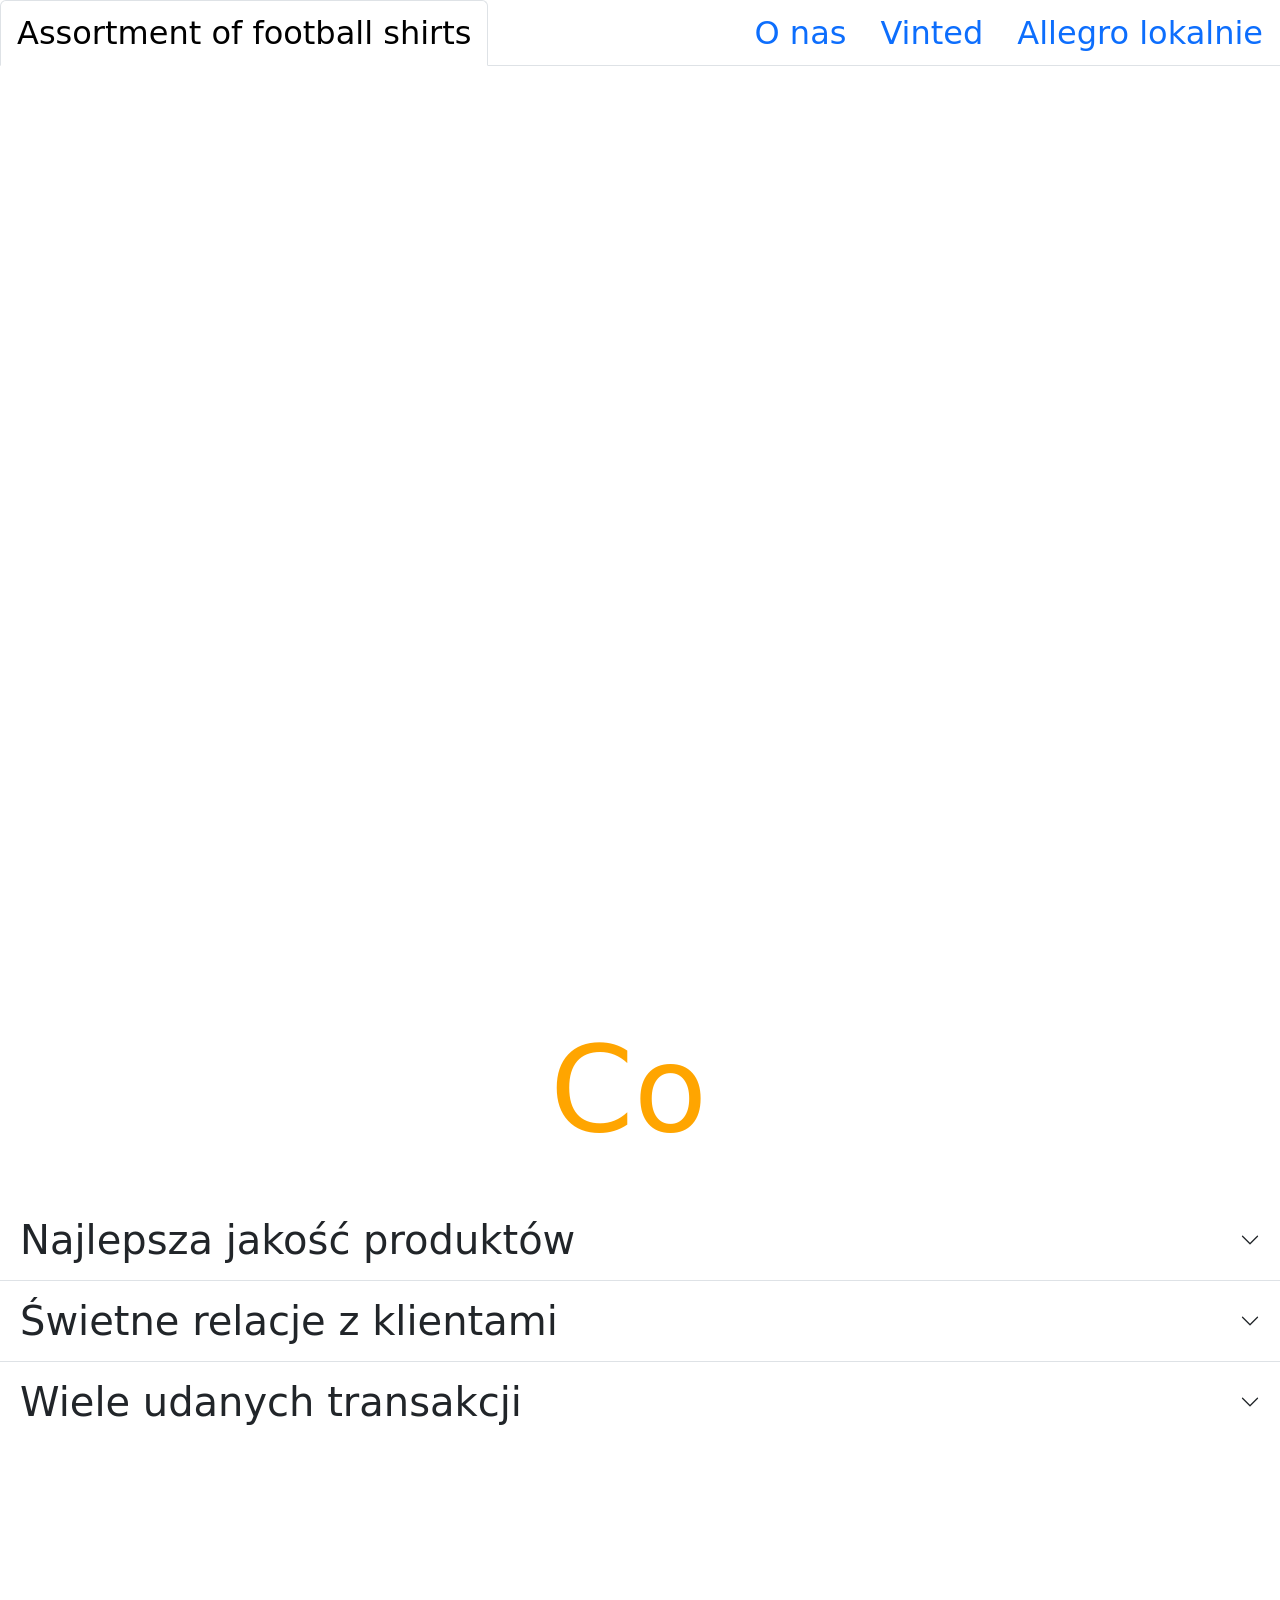
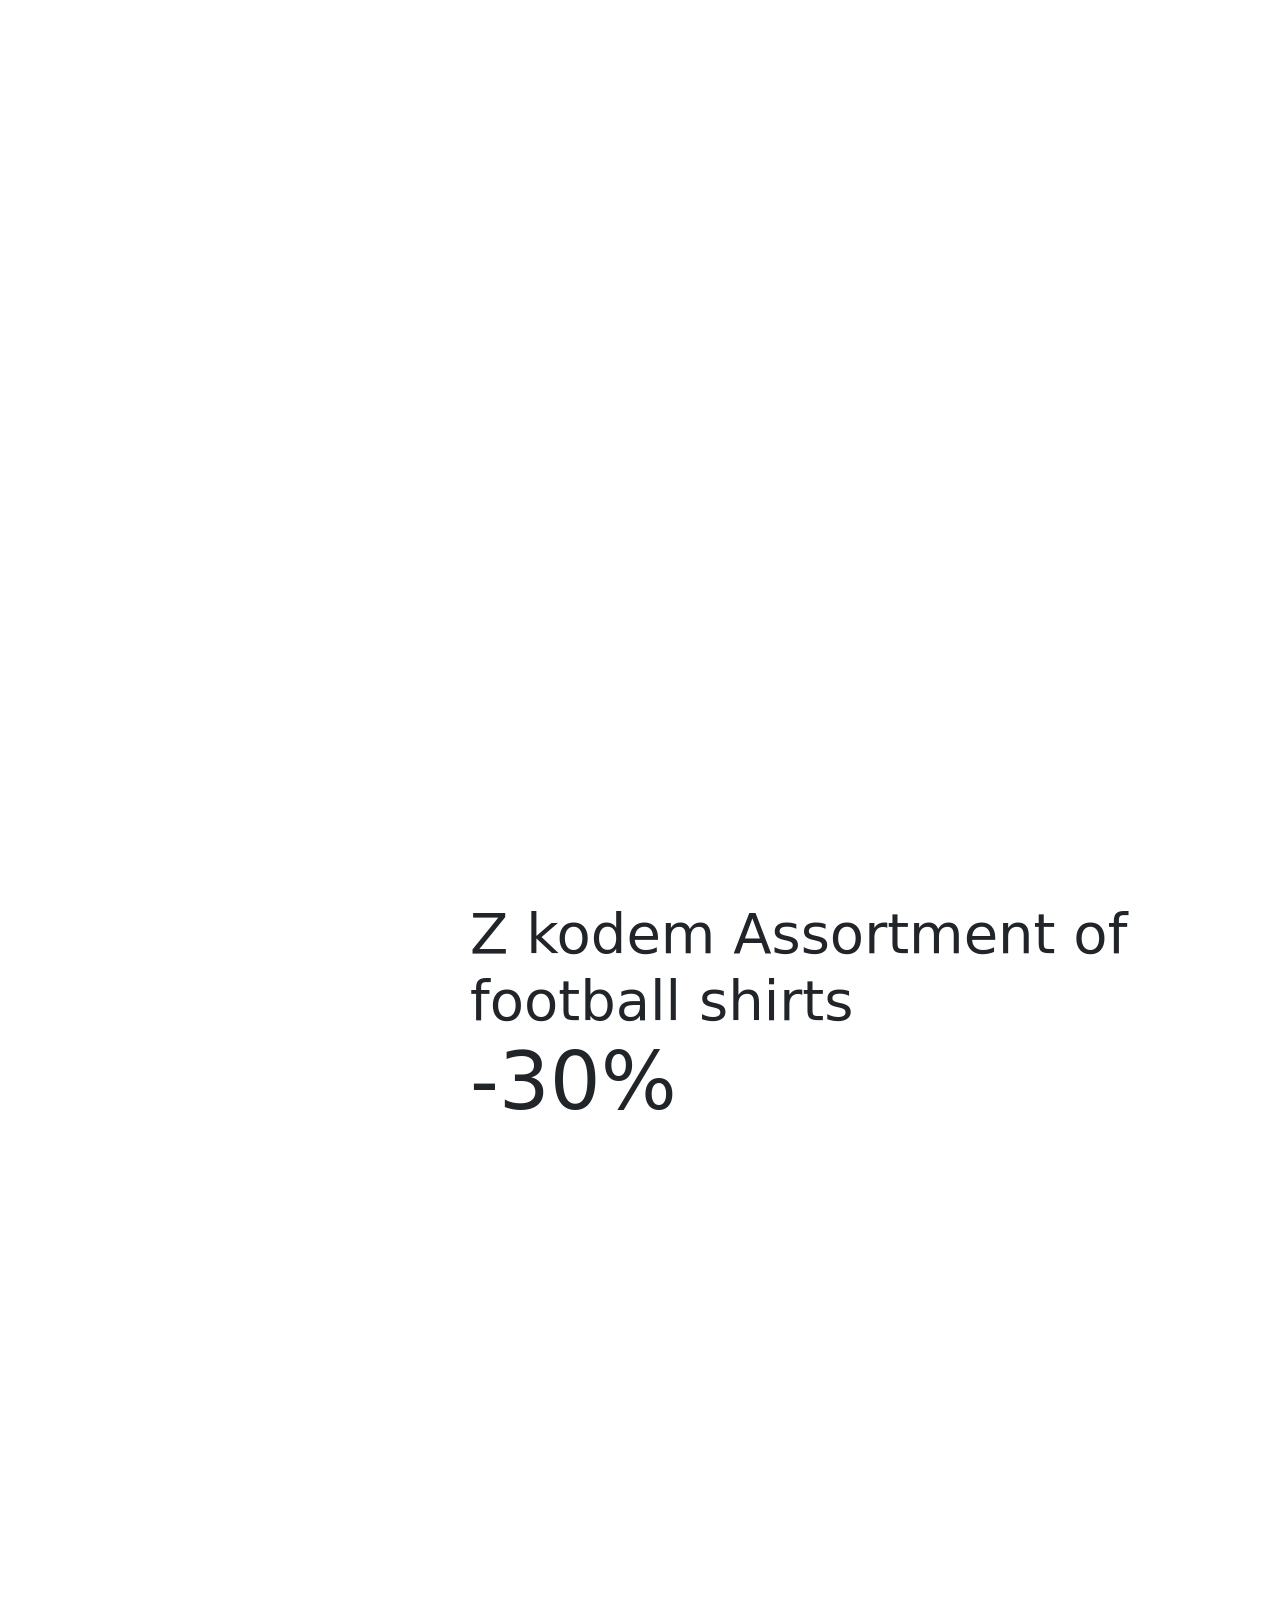
<file: index.html>
<!DOCTYPE html>
<html lang="pl">
<head>
    <meta charset="UTF-8">
    <meta name="viewport" content="width=device-width, initial-scale=1.0">
    <title>Document</title>
    <link href="https://cdn.jsdelivr.net/npm/bootstrap@5.3.8/dist/css/bootstrap.min.css" rel="stylesheet" integrity="sha384-sRIl4kxILFvY47J16cr9ZwB07vP4J8+LH7qKQnuqkuIAvNWLzeN8tE5YBujZqJLB" crossorigin="anonymous">
<script src="https://cdn.jsdelivr.net/npm/bootstrap@5.3.8/dist/js/bootstrap.bundle.min.js" integrity="sha384-FKyoEForCGlyvwx9Hj09JcYn3nv7wiPVlz7YYwJrWVcXK/BmnVDxM+D2scQbITxI" crossorigin="anonymous"></script>
    <link rel="stylesheet" href="72.css">
</head>
<body>
    <div style="height:500vh"></div>
    <div class="div"></div>
   <ul class="nav nav-tabs">
  <li class="nav-item">
    <a class="nav-link active" aria-current="page" href="#">Assortment of football shirts</a>
  </li>
  <li class="nav-item ms-auto">
    <a class="nav-link" href="https://antonilukjan2010-hub.github.io/2-strona-strona-internetowa-assortment-of-football-shirts/">O nas</a>
  </li>
  <li class="nav-item">
    <a class="nav-link" href="https://www.vinted.pl/member/233564758">Vinted</a>
  </li>
  <li class="nav-item">
    <a class="nav-link" href="https://allegrolokalnie.pl/konto/oferty/aktywne?search">Allegro lokalnie</a>
  </li>
</ul>
<div class="span">Co oferujemy ?</div>
<div class="accordion accordion-flush siema" id="accordionFlushExample">
  <div class="accordion-item">
    <h2 class="accordion-header">
      <button class="accordion-button collapsed" type="button" data-bs-toggle="collapse" data-bs-target="#flush-collapseOne" aria-expanded="false" aria-controls="flush-collapseOne">
        <div class="siema">Najlepsza jakość produktów</div>
      </button>
    </h2>
    <div id="flush-collapseOne" class="accordion-collapse collapse" data-bs-parent="#accordionFlushExample">
      <div class="accordion-body">gwarantujemy same ciekawe produkty</div>
    </div>
  </div>
  <div class="accordion-item">
    <h2 class="accordion-header">
      <button class="accordion-button collapsed" type="button" data-bs-toggle="collapse" data-bs-target="#flush-collapseTwo" aria-expanded="false" aria-controls="flush-collapseTwo">
        <div class="siema">Świetne relacje z klientami</div>
      </button>
    </h2>
    <div id="flush-collapseTwo" class="accordion-collapse collapse" data-bs-parent="#accordionFlushExample">
      <div class="accordion-body">Mamy ponad 250 pozytywnych opinii</div>
    </div>
  </div>
  <div class="accordion-item">
    <h2 class="accordion-header">
      <button class="accordion-button collapsed" type="button" data-bs-toggle="collapse" data-bs-target="#flush-collapseThree" aria-expanded="false" aria-controls="flush-collapseThree">
        <div class="siema">Wiele udanych transakcji</div>
      </button>
    </h2>
    <div id="flush-collapseThree" class="accordion-collapse collapse" data-bs-parent="#accordionFlushExample">
      <div class="accordion-body">Ponad 300 udanych transakcji 4.8 gwiazdki</div>
    </div>
  </div>
</div>
<div class="div2"></div>
<div class="siema3"><div class="display-4">Z kodem Assortment of football shirts</div> <div class="display-1">-30%</div></div>
<script src="https://cdn.jsdelivr.net/npm/@popperjs/core@2.11.8/dist/umd/popper.min.js" integrity="sha384-I7E8VVD/ismYTF4hNIPjVp/Zjvgyol6VFvRkX/vR+Vc4jQkC+hVqc2pM8ODewa9r" crossorigin="anonymous"></script>
<script src="https://cdn.jsdelivr.net/npm/bootstrap@5.3.8/dist/js/bootstrap.min.js" integrity="sha384-G/EV+4j2dNv+tEPo3++6LCgdCROaejBqfUeNjuKAiuXbjrxilcCdDz6ZAVfHWe1Y" crossorigin="anonymous"></script>
</body>
</html>
</file>
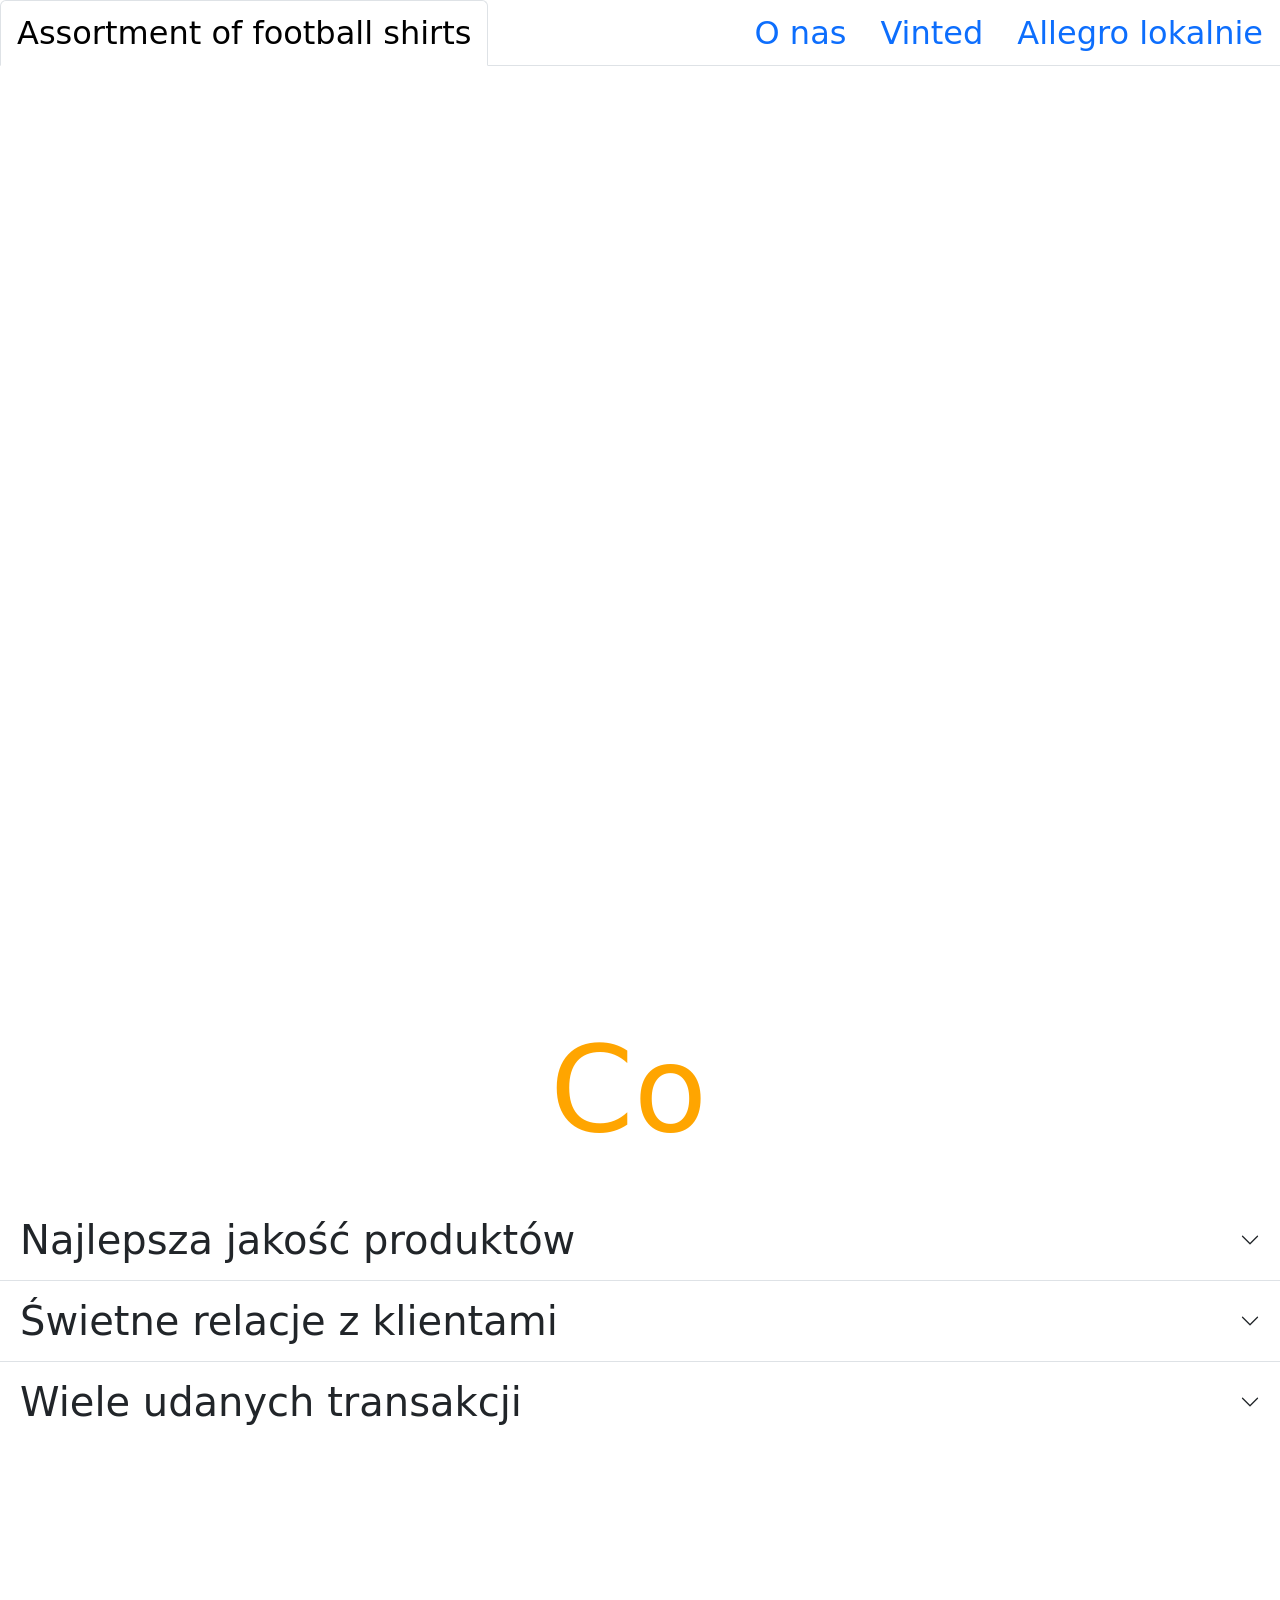
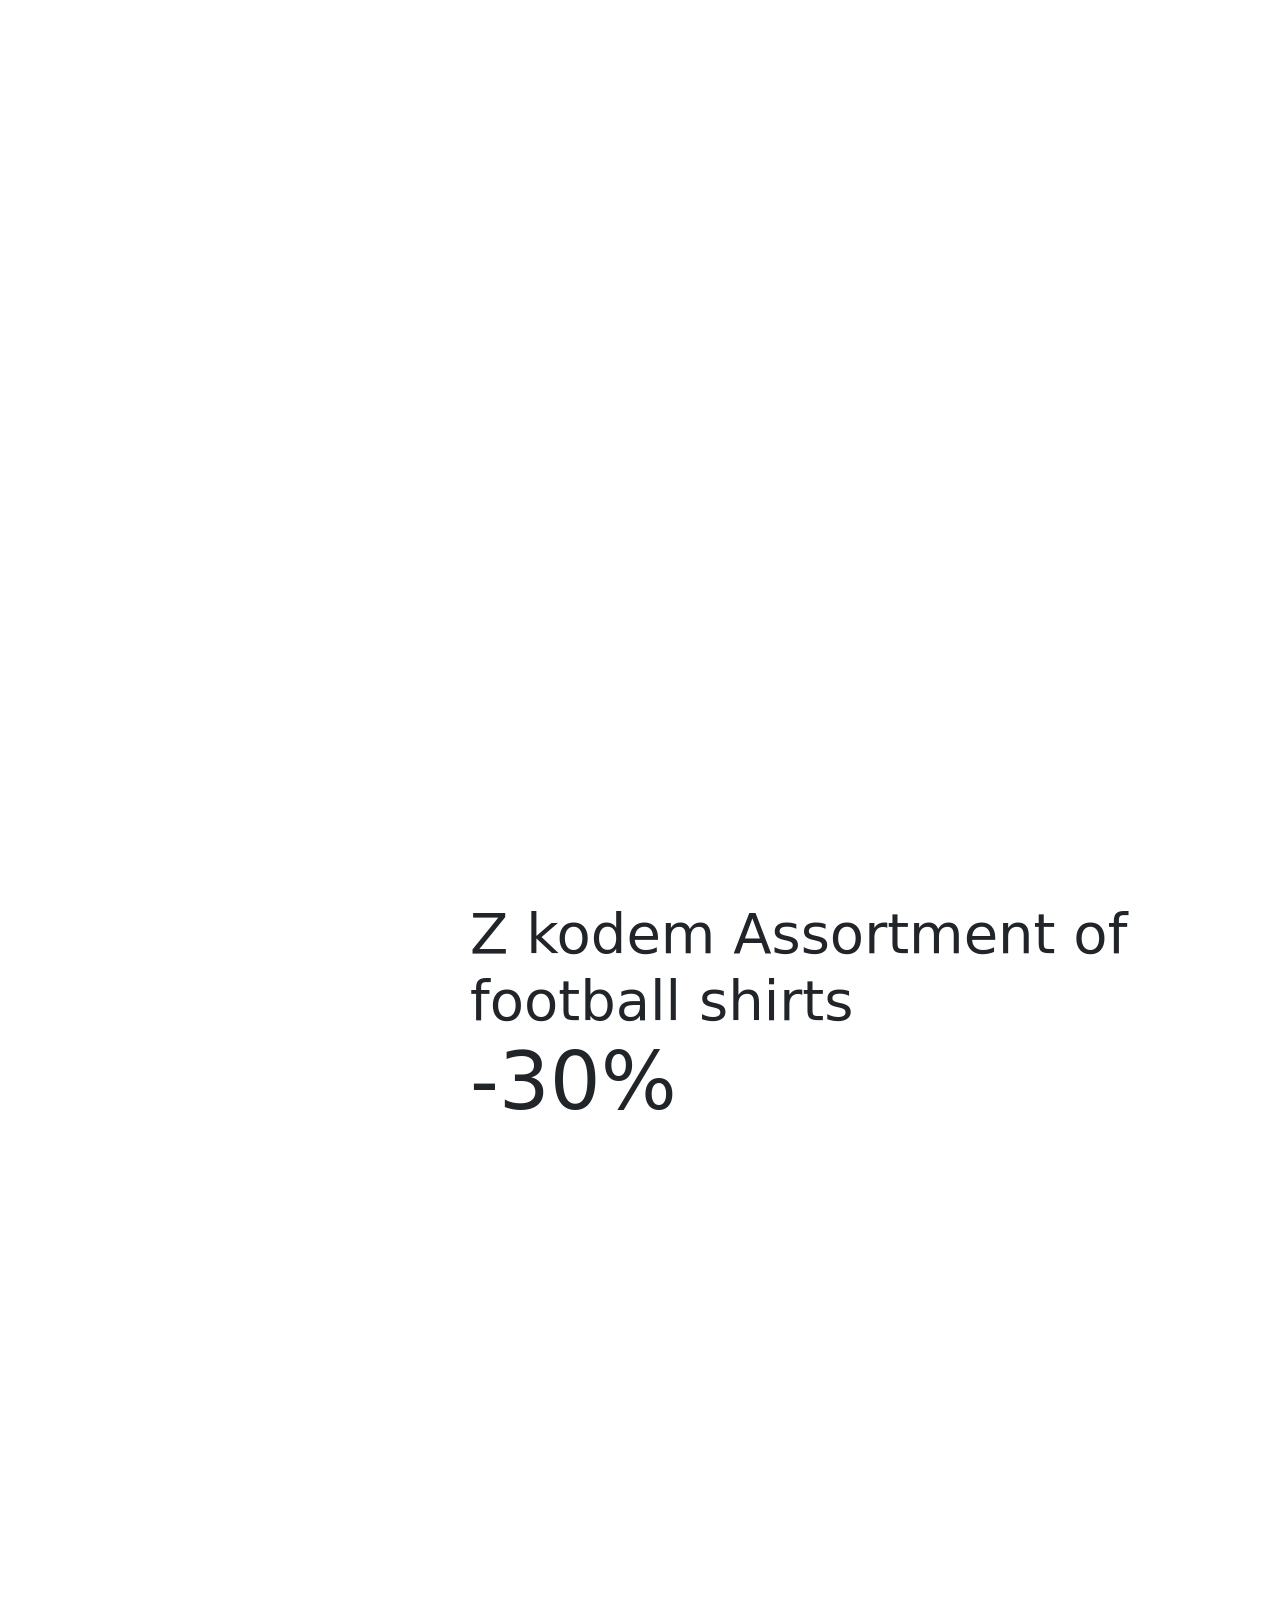
<file: 71.html>
<!DOCTYPE html>
<html lang="pl">
<head>
    <meta charset="UTF-8">
    <meta name="viewport" content="width=device-width, initial-scale=1.0">
    <title>Document</title>
    <link href="https://cdn.jsdelivr.net/npm/bootstrap@5.3.8/dist/css/bootstrap.min.css" rel="stylesheet" integrity="sha384-sRIl4kxILFvY47J16cr9ZwB07vP4J8+LH7qKQnuqkuIAvNWLzeN8tE5YBujZqJLB" crossorigin="anonymous">
<script src="https://cdn.jsdelivr.net/npm/bootstrap@5.3.8/dist/js/bootstrap.bundle.min.js" integrity="sha384-FKyoEForCGlyvwx9Hj09JcYn3nv7wiPVlz7YYwJrWVcXK/BmnVDxM+D2scQbITxI" crossorigin="anonymous"></script>
    <link rel="stylesheet" href="72.css">
</head>
<body>
    <div style="height:500vh"></div>
    <div class="div"></div>
   <ul class="nav nav-tabs">
  <li class="nav-item">
    <a class="nav-link active" aria-current="page" href="#">Assortment of football shirts</a>
  </li>
  <li class="nav-item ms-auto">
    <a class="nav-link" href="https://antonilukjan2010-hub.github.io/2-strona-strona-internetowa-assortment-of-football-shirts/">O nas</a>
  </li>
  <li class="nav-item">
    <a class="nav-link" href="https://www.vinted.pl/member/233564758">Vinted</a>
  </li>
  <li class="nav-item">
    <a class="nav-link" href="https://allegrolokalnie.pl/konto/oferty/aktywne?search">Allegro lokalnie</a>
  </li>
</ul>
<div class="span">Co oferujemy ?</div>
<div class="accordion accordion-flush siema" id="accordionFlushExample">
  <div class="accordion-item">
    <h2 class="accordion-header">
      <button class="accordion-button collapsed" type="button" data-bs-toggle="collapse" data-bs-target="#flush-collapseOne" aria-expanded="false" aria-controls="flush-collapseOne">
        <div class="siema">Najlepsza jakość produktów</div>
      </button>
    </h2>
    <div id="flush-collapseOne" class="accordion-collapse collapse" data-bs-parent="#accordionFlushExample">
      <div class="accordion-body">gwarantujemy same ciekawe produkty</div>
    </div>
  </div>
  <div class="accordion-item">
    <h2 class="accordion-header">
      <button class="accordion-button collapsed" type="button" data-bs-toggle="collapse" data-bs-target="#flush-collapseTwo" aria-expanded="false" aria-controls="flush-collapseTwo">
        <div class="siema">Świetne relacje z klientami</div>
      </button>
    </h2>
    <div id="flush-collapseTwo" class="accordion-collapse collapse" data-bs-parent="#accordionFlushExample">
      <div class="accordion-body">Mamy ponad 250 pozytywnych opinii</div>
    </div>
  </div>
  <div class="accordion-item">
    <h2 class="accordion-header">
      <button class="accordion-button collapsed" type="button" data-bs-toggle="collapse" data-bs-target="#flush-collapseThree" aria-expanded="false" aria-controls="flush-collapseThree">
        <div class="siema">Wiele udanych transakcji</div>
      </button>
    </h2>
    <div id="flush-collapseThree" class="accordion-collapse collapse" data-bs-parent="#accordionFlushExample">
      <div class="accordion-body">Ponad 300 udanych transakcji 4.8 gwiazdki</div>
    </div>
  </div>
</div>
<div class="div2"></div>
<div class="siema3"><div class="display-4">Z kodem Assortment of football shirts</div> <div class="display-1">-30%</div></div>
<script src="https://cdn.jsdelivr.net/npm/@popperjs/core@2.11.8/dist/umd/popper.min.js" integrity="sha384-I7E8VVD/ismYTF4hNIPjVp/Zjvgyol6VFvRkX/vR+Vc4jQkC+hVqc2pM8ODewa9r" crossorigin="anonymous"></script>
<script src="https://cdn.jsdelivr.net/npm/bootstrap@5.3.8/dist/js/bootstrap.min.js" integrity="sha384-G/EV+4j2dNv+tEPo3++6LCgdCROaejBqfUeNjuKAiuXbjrxilcCdDz6ZAVfHWe1Y" crossorigin="anonymous"></script>
</body>
</html>
</file>
<file: 72.css>
.div {
    background-image: url(https://ocdn.eu/pulscms-transforms/1/1jDk9kuTURBXy84ZDY2OThlMC0yY2UzLTQxMTUtYjdlOC0xYmJjZGVkNjdmYmYuanBlZ5GVAs0EsM0DIcPD3gABoTAB);
    height: 100vh;
    width:100vw;
    position: absolute;
    left:0;
    top: 0;
    background-repeat: no-repeat;
    background-size: cover;
    z-index: 0;
}
.nav {
    position: fixed;
    top:0;
   font-size:32px;
   width:100vw;
   z-index:2;
}
.span {
    font-size:120px;
    position: absolute;
    left:550px;
   top:1000px;
   color: orange;
}
.siema {
    font-size:40px;
}
.accordion {
    position: absolute;
    top:1200px;
    width:100vw;
}
.div2 {
    position:absolute;
    top:1500px;
    background-image: url(https://i.iplsc.com/000MFLGRMS6HUVTI-C323-F4.webp);
    width:100vw;
    height:100vh;
    background-size: cover;
    background-repeat: no-repeat;
    z-index: -1;

}
.siema3 {
    position:absolute;
    top:2500px;
    left:470px;
}
</file>
